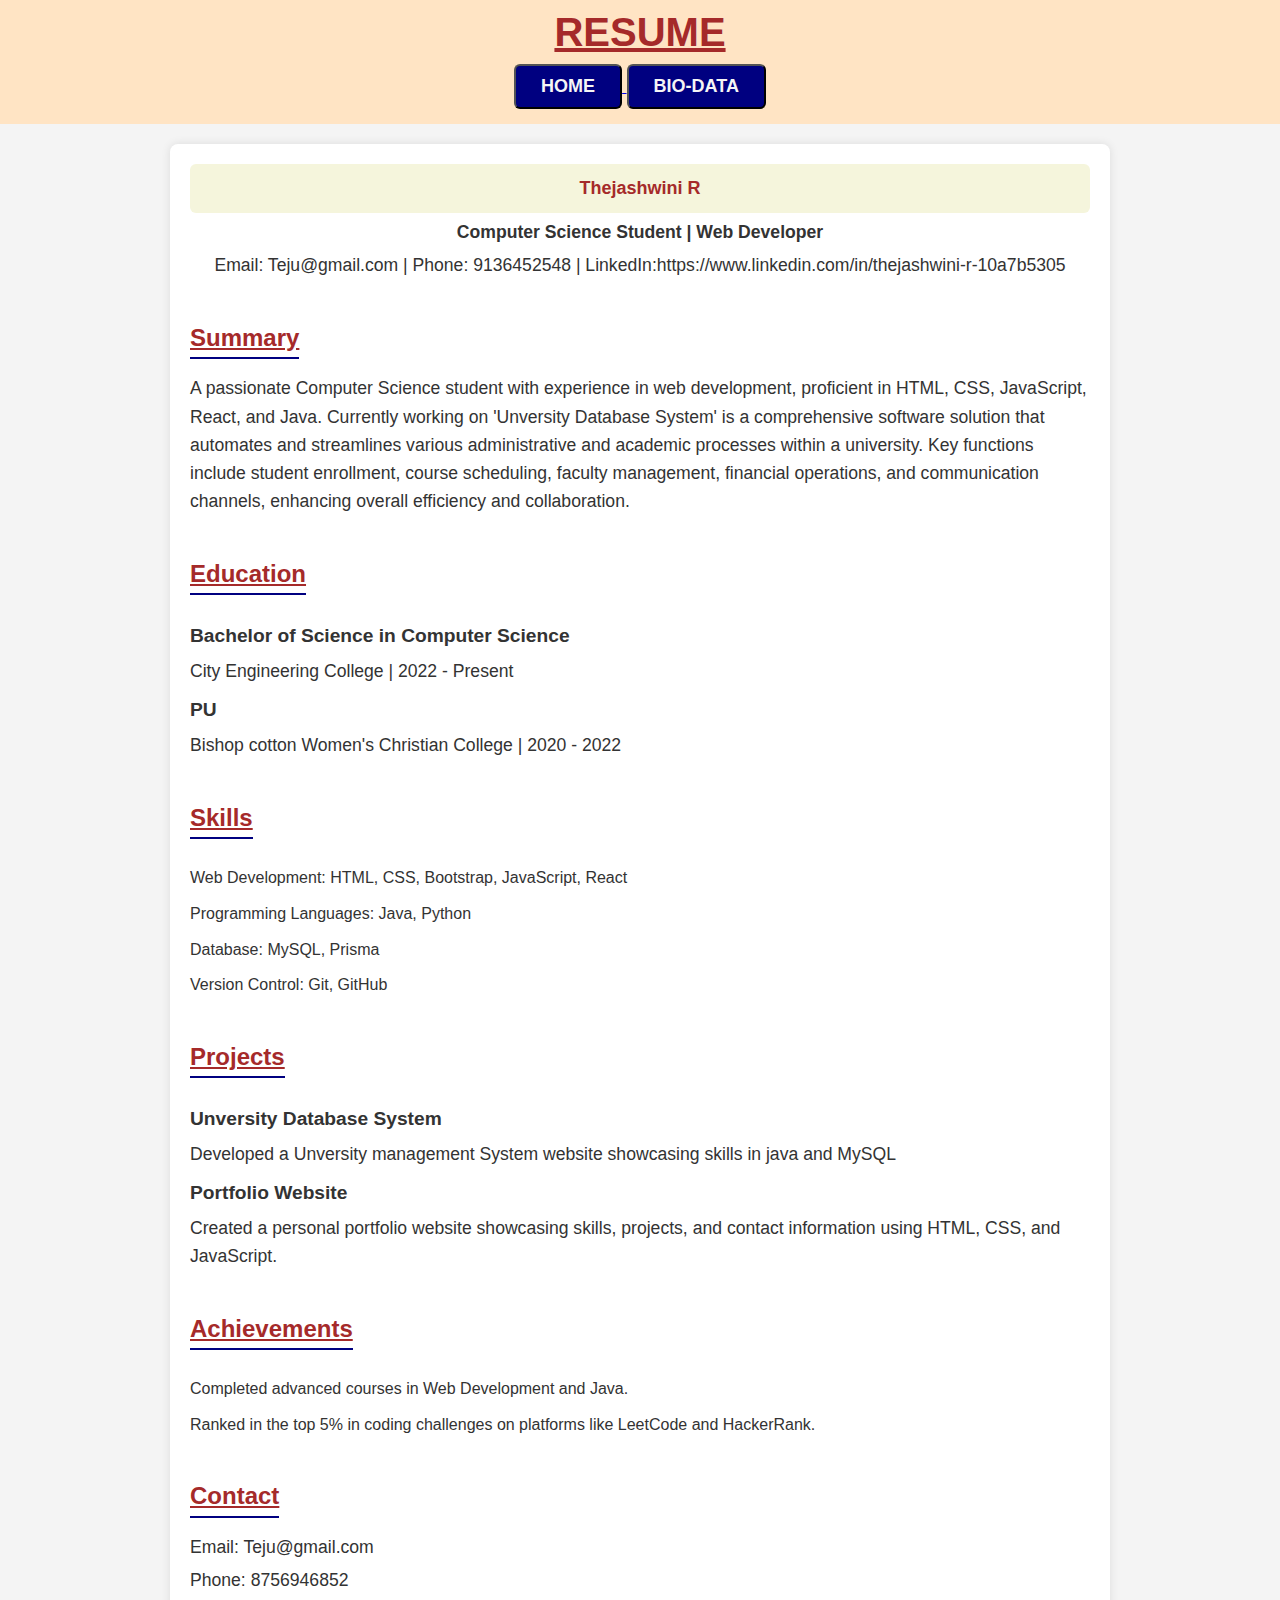
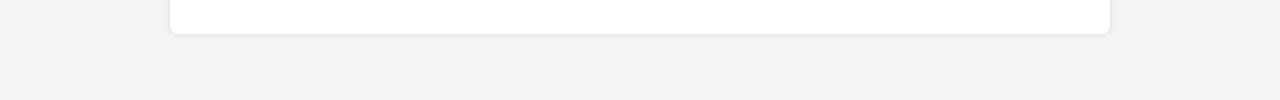
<file: resume.html>
<!DOCTYPE html>
<html lang="en">
<head>
    <meta charset="UTF-8">
    <meta name="viewport" content="width=device-width, initial-scale=1.0">
    <title>Resume</title>
    <link rel="stylesheet" href="style.css">
</head>
<body>
    <header>
        <h1><B> <U>RESUME</U></B></h1>
        <nav class="navi">
            <a href="Home.html" id="mad" > <button class="Teju" > HOME </button> </a>
            <a href="biodata.html" > <button  class="Teju">BIO-DATA</button> </a>
        </nav>
        <div class="emt"></div>
            <div class="container">
            <header>
              <h1 class="name">Thejashwini R</h1>
              <p><B>Computer Science Student | Web Developer</B></p>
              <p>Email: Teju@gmail.com | Phone: 9136452548 | LinkedIn:https://www.linkedin.com/in/thejashwini-r-10a7b5305</p>
            </header>
        
            <section class="summary">
              <h2 style="color: brown;"><u>Summary</u></h2>
              <p>A passionate Computer Science student with experience in web development, proficient in HTML, CSS, JavaScript, React, and Java. Currently working on 'Unversity Database System'  is a comprehensive software solution that automates and streamlines various administrative and academic processes within a university. Key functions include student enrollment, course scheduling, faculty management, financial operations, and communication channels, enhancing overall efficiency and collaboration. 
            </p>
            </section>
        
            <section class="education">
              <h2  style="color: brown;" ><u>Education</u></h2>
              <ul>
                <li>
                  <h3>Bachelor of Science in Computer Science</h3>
                  <p>City Engineering College | 2022 - Present</p>
                </li>
                <li>
                  <h3>PU</h3>
                  <p>Bishop cotton Women's Christian College | 2020 - 2022</p>
                </li>
              </ul>
            </section>
        
            <section class="skills">
              <h2  style="color: brown;"><u>Skills</u></h2>
              <ul>
                <li>Web Development: HTML, CSS, Bootstrap, JavaScript, React</li>
                <li>Programming Languages: Java, Python</li>
                <li>Database: MySQL, Prisma</li>
                <li>Version Control: Git, GitHub</li>
              </ul>
            </section>
        
            <section class="projects">
              <h2  style="color: brown;"><u>Projects</u></h2>
              <ul>
                <li>
                  <h3>Unversity Database System</h3>
                  <p>Developed a Unversity management System  website showcasing  skills in java and MySQL</p>
                </li>
                <li>
                  <h3>Portfolio Website</h3>
                  <p>Created a personal portfolio website showcasing skills, projects, and contact information using HTML, CSS, and JavaScript.</p>
                </li>
              </ul>
            </section>
        
            <section class="achievements">
              <h2  style="color: brown;"><u>Achievements</u></h2>
              <ul>
                <li>Completed advanced courses in Web Development and Java.</li>
                <li>Ranked in the top 5% in coding challenges on platforms like LeetCode and HackerRank.</li>
              </ul>
            </section>
        
            <section class="contact">
              <h2  style="color: brown;"><u>Contact</u></h2>
              <p>Email: Teju@gmail.com</p>
              <p>Phone: 8756946852</p>
            </section>
          </div>
    </body>
</html>
</file>
<file: style.css>
body {
    font-family: Arial, sans-serif;
    line-height: 1.6;
    margin: 0;
    padding: 0;
    background-color: #f4f4f4;
    color: #333;
  }
  
  .container {
    width: 80%;
    max-width: 900px;
    margin: 20px auto;
    background: white;
    padding: 20px;
    border-radius: 8px;
    box-shadow: 0 0 10px rgba(0, 0, 0, 0.1);
    text-align: left;
  }
  
  header {
    text-align: center;
    margin-bottom: 20px;
  }
  
  header h1 {
    margin: 0;
    font-size: 2.5em;
    background-color: bisque;
    color: brown;
  }
  
  header p {
    margin: 5px 0;
    font-size: 1.1em;
  }
  
  section {
    margin-bottom: 20px;
  }
  
  section h2 {
    font-size: 1.5em;
    color: navy;
    border-bottom: 2px solid navy;
    display: inline-block;
    margin-bottom: 10px;
  }
  
  section ul {
    list-style: none;
    padding: 0;
  }
  
  section ul li {
    margin-bottom: 10px;
  }
  
  section ul li h3 {
    margin: 0;
    font-size: 1.2em;
  }
  
  .contact p {
    font-size: 1.1em;
  }
  .Teju {
    background-color: Navy;
    color:whitesmoke;
    border-radius: 6px;
    padding: 10px 25px;
    font-size:18px;
    font-weight: bold;
    }
    .Teju:hover{
      background-color: lightblue;
      color:black;
      border-radius: 6px;
      padding: 10px 25px;
      font-size:18px;
      font-weight: bold;
    } 
      
  #mad {
    height: 10px;
    width: 25px;    
  }  
  .name{
    background-color:beige;
    border-radius: 6px;
    padding: 10px 25px;
    font-size:18px;
    font-weight: bold;
  }
  .navi{
    background-color: bisque;
  }
  .emt{
    background-color: bisque;
    height: 15px;
  }
  /* home page */
    .res{
      background-color: Navy;
    color:whitesmoke;
    border-radius: 6px;
    padding: 10px 25px;
    font-size:18px;
    font-weight: bold;
    margin-left: 20px;
     }
     .res:hover{
      background-color: lightblue;
      color:black;
      border-radius: 6px;
      padding: 10px 25px;
      font-size:18px;
      font-weight: bold;
     }
     .hello{
      font-size: 25px;
      margin-top: 200px;
      margin-left: 20px;
     }
     .name1{
      font-size: 50px;
      font-weight: bold;
      margin-top: -50px;
      margin-left: 20px;
     }
     .name{
      color: brown;
      font-weight: bolder;
      
    }
    .work{
      font-size: 45px;
      font-weight: bold;
      margin-top: -60px;
      margin-left: 20px;
     }
    
    .breif{
      font-size: 22px;
      margin-left:20px ;
      margin-top:-50px ;
    }
    .profile-circle {
      width: 250px;
      height: 250px;
      border-radius: 50%;
      overflow: hidden;
      border: 3px solid #3498db; /* Optional border */
      margin-left: 1100px;
      margin-top: 100px;
  }
  
  .profile-circle img {
      width: 100%;
      height: 100%;
      object-fit: cover; /* Ensures the image covers the circle */

  }
  .yas{
    margin-top: -350px;
  }
  .mw{
    margin-left: 20px;
  }
  .navli{
    margin-left:800px; 
    color: navy;
    font-weight: bold;
    font-size: 18px;
    margin-top: -70px;;
  }
  
  .ome{
    color:whitesmoke ; 
   }
   .ome:hover{
    color: lawngreen
   }
.es{
  margin-left: 30px;
  color: whitesmoke ;
}
.es:hover{
  color: lawngreen
 }
.bio{
  margin-left: 30px;
  color: whitesmoke;
}
.bio:hover{
  color: lawngreen
 }
.name:hover{
 color:purple
}
</file>
